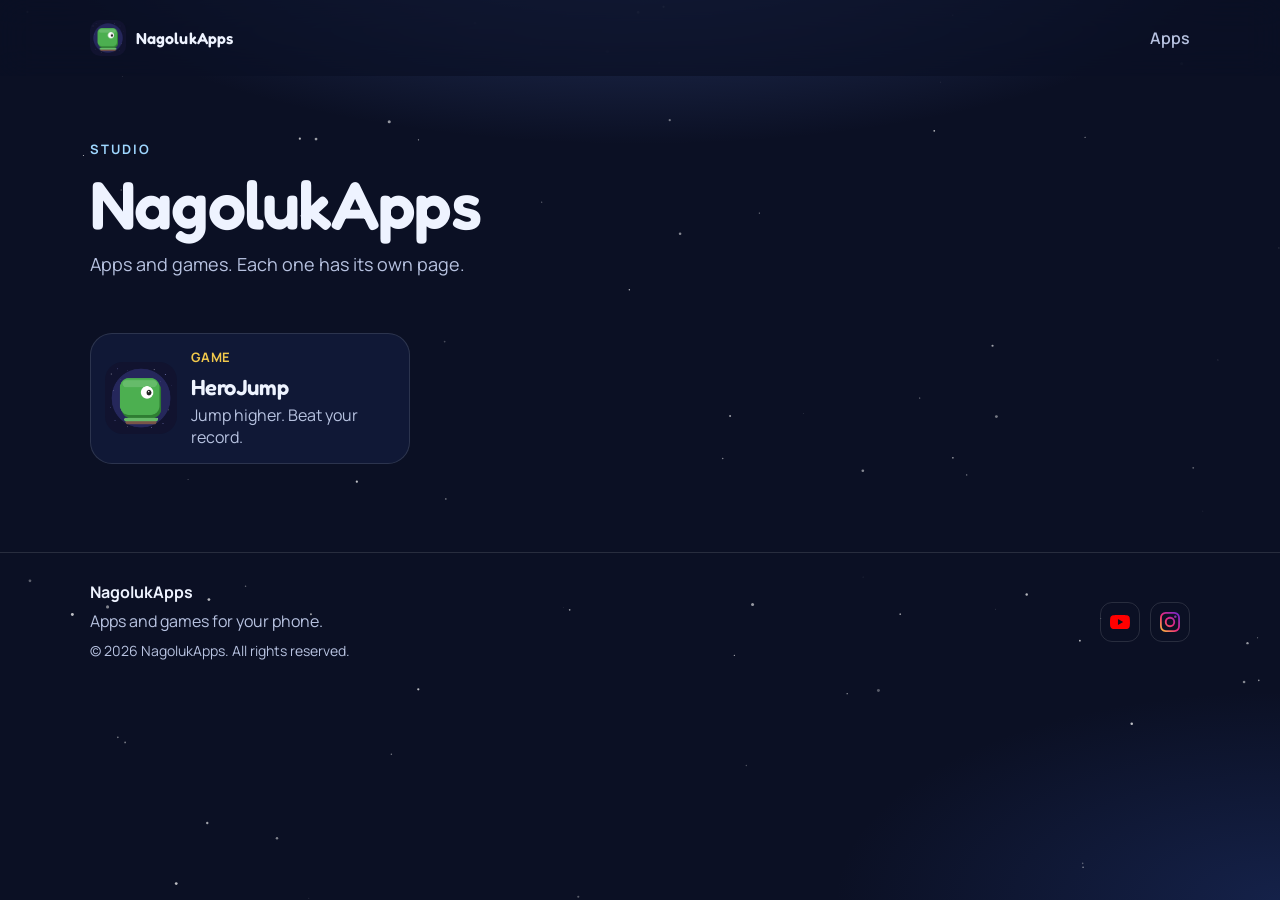
<file: index.html>
<!DOCTYPE html>
<html lang="en">
  <head>
    <meta charset="UTF-8" />
    <meta name="viewport" content="width=device-width, initial-scale=1" />
    <title>NagolukApps — Apps and games</title>
    <meta
      name="description"
      content="NagolukApps makes mobile apps and games. Browse the list and open one for its own page."
    />
    <meta name="robots" content="index, follow" />
    <meta name="author" content="NagolukApps" />
    <meta name="theme-color" content="#0c1228" />
    <link rel="icon" href="favicon.png" />

    <meta property="og:type" content="website" />
    <meta property="og:url" content="" />
    <meta property="og:site_name" content="NagolukApps" />
    <meta property="og:title" content="NagolukApps — Apps and games" />
    <meta
      property="og:description"
      content="Mobile apps and games from NagolukApps. Each one has its own page."
    />
    <meta property="og:image" content="assets/icon-herojump.png" />
    <meta property="og:image:alt" content="NagolukApps" />
    <meta property="og:locale" content="en_US" />

    <meta name="twitter:card" content="summary" />
    <meta name="twitter:title" content="NagolukApps — Apps and games" />
    <meta
      name="twitter:description"
      content="Mobile apps and games from NagolukApps. Each one has its own page."
    />
    <meta name="twitter:image" content="assets/icon-herojump.png" />

    <script type="application/ld+json">
      {
        "@context": "https://schema.org",
        "@type": "CollectionPage",
        "name": "NagolukApps",
        "url": "",
        "description": "Mobile apps and games from NagolukApps. Open one to see what it does and where to download it.",
        "mainEntity": {
          "@type": "ItemList",
          "itemListElement": [
            {
              "@type": "ListItem",
              "position": 1,
              "name": "HeroJump",
              "url": "herojump/"
            }
          ]
        }
      }
    </script>
    <script src="js/seo.js"></script>
    <link rel="preconnect" href="https://fonts.googleapis.com" />
    <link rel="preconnect" href="https://fonts.gstatic.com" crossorigin />
    <link
      href="https://fonts.googleapis.com/css2?family=Fredoka:wght@500;600;700&family=Manrope:wght@400;500;600;700&display=swap"
      rel="stylesheet"
    />
    <link rel="stylesheet" href="css/style.css" />
  </head>
  <body data-root="">
    <div class="sky" aria-hidden="true">
      <canvas id="stars"></canvas>
    </div>

    <header class="site-header">
      <a class="brand" href="#top">
        <img src="favicon.png" alt="" width="36" height="36" />
        <span>NagolukApps</span>
      </a>
      <button class="nav-toggle" type="button" aria-expanded="false" aria-controls="site-nav">
        <span class="sr-only">Menu</span>
        <span></span>
        <span></span>
        <span></span>
      </button>
      <nav id="site-nav" class="site-nav">
        <a href="#apps">Apps</a>
      </nav>
    </header>

    <main id="top">
      <section class="home" id="apps" aria-labelledby="apps-title">
        <div class="studio">
          <p class="eyebrow">Studio</p>
          <h1 id="apps-title">NagolukApps</h1>
          <p class="lead">Apps and games. Each one has its own page.</p>
        </div>

        <div class="shelf">
          <a class="tile" href="herojump/">
            <img src="assets/icon-herojump.png" alt="" width="72" height="72" />
            <div>
              <p class="app-meta">Game</p>
              <h2>HeroJump</h2>
              <p>Jump higher. Beat your record.</p>
            </div>
          </a>
        </div>
      </section>
    </main>

    <footer class="site-footer">
      <div>
        <strong>NagolukApps</strong>
        <p>Apps and games for your phone.</p>
        <p class="copyright">© <span data-year>2026</span> NagolukApps. All rights reserved.</p>
      </div>
      <nav class="social" aria-label="Social">
        <a class="youtube" href="https://www.youtube.com/@NagolukApps" target="_blank" rel="noopener noreferrer" aria-label="YouTube">
          <svg viewBox="0 0 24 24" aria-hidden="true"><path fill="currentColor" d="M23.498 6.186a3.016 3.016 0 0 0-2.122-2.136C19.505 3.545 12 3.545 12 3.545s-7.505 0-9.377.505A3.017 3.017 0 0 0 .502 6.186C0 8.07 0 12 0 12s0 3.93.502 5.814a3.016 3.016 0 0 0 2.122 2.136c1.871.505 9.376.505 9.376.505s7.505 0 9.377-.505a3.015 3.015 0 0 0 2.122-2.136C24 15.93 24 12 24 12s0-3.93-.502-5.814zM9.545 15.568V8.432L15.818 12l-6.273 3.568z"/></svg>
        </a>
        <a class="instagram" href="https://www.instagram.com/nagolukapps/" target="_blank" rel="noopener noreferrer" aria-label="Instagram">
          <svg viewBox="0 0 24 24" aria-hidden="true"><defs><linearGradient id="ig" x1="0%" y1="100%" x2="100%" y2="0%"><stop offset="0%" stop-color="#f9ce34"/><stop offset="45%" stop-color="#ee2a7b"/><stop offset="100%" stop-color="#6228d7"/></linearGradient></defs><path fill="url(#ig)" d="M7.0301.084c-1.2768.0602-2.1487.264-2.911.5634-.7888.3075-1.4575.72-2.1228 1.3877-.6652.6677-1.075 1.3368-1.3802 2.127-.2954.7638-.4956 1.6365-.552 2.914-.0564 1.2775-.0689 1.6882-.0626 4.947.0062 3.2586.0206 3.6671.0825 4.9473.061 1.2765.264 2.1482.5635 2.9107.308.7889.72 1.4573 1.388 2.1228.6679.6655 1.3365 1.0743 2.1285 1.38.7632.295 1.6361.4961 2.9134.552 1.2773.056 1.6884.069 4.9462.0627 3.2578-.0062 3.668-.0207 4.9478-.0814 1.28-.0607 2.147-.2652 2.9098-.5633.7889-.3086 1.4578-.72 2.1228-1.3881.665-.6682 1.0745-1.3378 1.3795-2.1284.2957-.7632.4966-1.636.552-2.9124.056-1.2809.0692-1.6898.063-4.948-.0063-3.2583-.021-3.6668-.0817-4.9465-.0607-1.2797-.264-2.1487-.5633-2.9117-.3084-.7889-.72-1.4568-1.3876-2.1228C21.2982 1.33 20.628.9208 19.8378.6165 19.074.321 18.2017.1197 16.9244.0645 15.6471.0093 15.236-.005 11.977.0014 8.718.0076 8.31.0215 7.0301.0839m.1402 21.6932c-1.17-.0509-1.8053-.2453-2.2287-.408-.5606-.216-.96-.4771-1.3819-.895-.422-.4178-.6811-.8186-.9-1.378-.1644-.4234-.3624-1.058-.4171-2.228-.0595-1.2645-.072-1.6442-.079-4.848-.007-3.2037.0053-3.583.0607-4.848.05-1.169.2456-1.805.408-2.2282.216-.5613.4762-.96.895-1.3816.4188-.4217.8184-.6814 1.3783-.9003.423-.1651 1.0575-.3614 2.227-.4171 1.2655-.06 1.6447-.072 4.848-.079 3.2033-.007 3.5835.005 4.8495.0608 1.169.0508 1.8053.2445 2.228.408.5608.216.96.4754 1.3816.895.4217.4194.6816.8176.9005 1.3787.1653.4217.3617 1.056.4169 2.2263.0602 1.2655.0739 1.645.0796 4.848.0058 3.203-.0055 3.5834-.061 4.848-.051 1.17-.245 1.8055-.408 2.2294-.216.5604-.4763.96-.8954 1.3814-.419.4215-.8181.6811-1.3783.9-.4224.1649-1.0577.3617-2.2262.4174-1.2656.0595-1.6448.072-4.8493.079-3.2045.007-3.5825-.006-4.848-.0608M16.953 5.5864A1.44 1.44 0 1 0 18.39 4.144a1.44 1.44 0 0 0-1.437 1.4424M5.8385 12.012c.0067 3.4032 2.7706 6.1557 6.173 6.1493 3.4026-.0065 6.157-2.7701 6.1506-6.1733-.0065-3.4032-2.771-6.1565-6.174-6.1498-3.403.0067-6.156 2.771-6.1496 6.1738M8 12.0077a4 4 0 1 1 4.008 3.9921A3.9996 3.9996 0 0 1 8 12.0077"/></svg>
        </a>
      </nav>
    </footer>

    <script src="js/main.js"></script>
  </body>
</html>
</file>
<file: css/style.css>
:root {
  --bg: #0b1024;
  --ink: #eef3ff;
  --muted: #b7c2e0;
  --line: rgba(255, 255, 255, 0.12);
  --yellow: #f2c94c;
  --green: #7ed957;
  --card: rgba(18, 28, 62, 0.72);
  --shadow: 0 24px 60px rgba(0, 0, 0, 0.35);
  --header: 76px;
}

* {
  box-sizing: border-box;
}

html {
  scroll-behavior: smooth;
}

body {
  margin: 0;
  min-height: 100vh;
  color: var(--ink);
  font-family: Manrope, "Segoe UI", sans-serif;
  background: var(--bg);
}

img {
  max-width: 100%;
  display: block;
}

a {
  color: inherit;
}

.sr-only {
  position: absolute;
  width: 1px;
  height: 1px;
  padding: 0;
  margin: -1px;
  overflow: hidden;
  clip: rect(0, 0, 0, 0);
  border: 0;
}

.sky {
  position: fixed;
  inset: 0;
  z-index: -1;
  background:
    radial-gradient(ellipse 80% 42% at 50% -10%, rgba(92, 124, 214, 0.42), transparent 62%),
    radial-gradient(ellipse 60% 40% at 100% 100%, rgba(46, 78, 168, 0.28), transparent 58%),
    #0b1024;
}

#stars {
  width: 100%;
  height: 100%;
  display: block;
}

.site-header {
  position: sticky;
  top: 0;
  z-index: 20;
  display: flex;
  align-items: center;
  justify-content: space-between;
  gap: 16px;
  height: var(--header);
  padding: 0 7vw;
  background: rgba(11, 16, 36, 0.72);
  backdrop-filter: blur(16px);
  border-bottom: 1px solid transparent;
}

.site-header.is-scrolled {
  border-bottom-color: var(--line);
}

.brand {
  display: flex;
  align-items: center;
  gap: 10px;
  text-decoration: none;
  font-family: Fredoka, Manrope, sans-serif;
  font-weight: 600;
  letter-spacing: 0.01em;
}

.brand img {
  width: 36px;
  height: 36px;
  border-radius: 10px;
}

.site-nav {
  display: flex;
  gap: 22px;
}

.site-nav a {
  text-decoration: none;
  color: var(--muted);
  font-weight: 600;
}

.site-nav a:hover,
.site-nav a:focus-visible {
  color: var(--ink);
}

.nav-toggle {
  display: none;
  width: 44px;
  height: 44px;
  padding: 10px;
  border: 1px solid var(--line);
  border-radius: 12px;
  background: transparent;
  cursor: pointer;
}

.nav-toggle span {
  display: block;
  height: 2px;
  margin: 5px 0;
  background: var(--ink);
  border-radius: 2px;
}

main {
  width: min(1120px, 86vw);
  margin: 0 auto;
}

.hero,
.play,
.catalog {
  scroll-margin-top: calc(var(--header) + 12px);
}

.home {
  padding: 36px 0 88px;
}

.studio {
  max-width: 640px;
  padding: 28px 0 28px;
}

.studio h1 {
  margin: 0 0 12px;
  font-size: clamp(42px, 6vw, 68px);
  line-height: 1;
}

.hero {
  display: grid;
  grid-template-columns: 1.05fr 0.95fr;
  gap: 48px;
  align-items: center;
  min-height: calc(100vh - var(--header));
  padding: 36px 0 72px;
}

.eyebrow {
  margin: 0 0 12px;
  color: #9fd7ff;
  font-size: 13px;
  font-weight: 700;
  letter-spacing: 0.16em;
  text-transform: uppercase;
}

.wordmark {
  width: min(460px, 100%);
  height: auto;
  margin-bottom: 18px;
  filter: drop-shadow(0 10px 18px rgba(0, 0, 0, 0.28));
}

h1,
h2,
h3 {
  font-family: Fredoka, Manrope, sans-serif;
  font-weight: 600;
  letter-spacing: -0.02em;
}

h1 {
  margin: 0 0 14px;
  font-size: clamp(34px, 4vw, 52px);
  line-height: 1.05;
}

.lead,
.section-note,
.site-footer p,
.notes p,
.notes dd,
.app-card p {
  color: var(--muted);
  line-height: 1.6;
}

.lead {
  margin: 0 0 26px;
  max-width: 34rem;
  font-size: 18px;
}

.store-row {
  display: flex;
  flex-wrap: wrap;
  gap: 12px;
}

.store-btn,
.privacy-link {
  display: inline-flex;
  align-items: center;
  gap: 10px;
  min-height: 48px;
  padding: 0 16px;
  border-radius: 14px;
  text-decoration: none;
  font-weight: 700;
}

.store-btn {
  background: #f4f7ff;
  color: #12182c;
  box-shadow: var(--shadow);
}

.store-btn.apple {
  background: linear-gradient(180deg, #2a3358, #171d36);
  color: #fff;
  border: 1px solid var(--line);
}

.store-btn svg {
  width: 18px;
  height: 18px;
  flex: none;
}

.store-btn small {
  display: block;
  font-size: 11px;
  font-weight: 600;
  opacity: 0.7;
}

.store-btn span {
  display: flex;
  flex-direction: column;
  line-height: 1.15;
}

.store-btn.is-soon,
.store-btn[aria-disabled="true"] {
  background: transparent;
  color: var(--muted);
  border: 1px dashed var(--line);
  box-shadow: none;
  cursor: default;
}

.hero-stage {
  position: relative;
  display: grid;
  place-items: center;
  min-height: 560px;
}

.phone {
  width: min(280px, 70vw);
  padding: 10px;
  border-radius: 36px;
  background: linear-gradient(180deg, #2c355c, #12182e);
  border: 1px solid rgba(255, 255, 255, 0.18);
  box-shadow: var(--shadow), 0 0 0 8px rgba(255, 255, 255, 0.03);
}

.phone video,
.phone img {
  width: 100%;
  height: auto;
  border-radius: 28px;
  background: #0b1024;
}

.float-icon {
  position: absolute;
  right: 6%;
  bottom: 8%;
  width: 96px;
  height: 96px;
  border-radius: 24px;
  animation: floaty 4.5s ease-in-out infinite;
  filter: drop-shadow(0 16px 24px rgba(0, 0, 0, 0.35));
}

@keyframes floaty {
  0%,
  100% {
    transform: translateY(0);
  }
  50% {
    transform: translateY(-12px);
  }
}

.section-head {
  max-width: 640px;
  margin-bottom: 28px;
}

h2 {
  margin: 0;
  font-size: clamp(28px, 3vw, 40px);
}

.section-note {
  margin: 10px 0 0;
}

.play {
  max-width: 720px;
  margin-bottom: 96px;
}

.notes h2 {
  font-size: clamp(32px, 4vw, 44px);
  line-height: 1.05;
  scroll-margin-top: calc(var(--header) + 16px);
}

.notes p {
  margin: 12px 0 8px;
  max-width: 36rem;
}

.how {
  margin: 28px 0 0;
  border-top: 1px solid var(--line);
}

.how div {
  display: grid;
  grid-template-columns: 140px 1fr;
  gap: 20px;
  align-items: baseline;
  padding: 16px 0;
  border-bottom: 1px solid var(--line);
}

.notes dt {
  font-family: Fredoka, Manrope, sans-serif;
  font-size: 22px;
  color: var(--yellow);
}

.notes dd {
  margin: 0;
}

.app-list {
  display: grid;
  gap: 16px;
}

.app-card {
  background: var(--card);
  border: 1px solid var(--line);
  border-radius: 22px;
  backdrop-filter: blur(10px);
}

.app-card p {
  margin: 0;
}

.shelf {
  display: grid;
  grid-template-columns: repeat(auto-fill, minmax(min(100%, 260px), 320px));
  gap: 16px;
}

.tile {
  display: grid;
  grid-template-columns: 72px 1fr;
  gap: 14px;
  align-items: center;
  padding: 14px;
  border-radius: 22px;
  border: 1px solid var(--line);
  background: var(--card);
  text-decoration: none;
  transition: transform 0.2s ease, border-color 0.2s ease;
}

.tile:hover,
.tile:focus-visible {
  transform: translateY(-3px);
  border-color: rgba(242, 201, 76, 0.55);
}

.tile img {
  width: 72px;
  height: 72px;
  border-radius: 18px;
}

.tile h2 {
  margin: 0 0 4px;
  font-size: 22px;
}

.tile p:last-child {
  margin: 0;
  color: var(--muted);
  line-height: 1.4;
}

.catalog {
  padding-bottom: 96px;
}

.app-list {
  grid-template-columns: 1fr;
}

.app-card {
  display: grid;
  grid-template-columns: 92px 1fr auto;
  gap: 22px;
  align-items: center;
  padding: 18px;
  text-decoration: none;
  transition: transform 0.2s ease, border-color 0.2s ease;
}

a.app-card:hover,
a.app-card:focus-visible {
  transform: translateY(-3px);
  border-color: rgba(242, 201, 76, 0.55);
}

.app-card img {
  width: 92px;
  height: 92px;
  border-radius: 22px;
}

.app-card h3 {
  margin: 0 0 6px;
  font-size: 26px;
}

.app-meta {
  margin: 0 0 8px;
  color: var(--yellow);
  font-size: 13px;
  font-weight: 700;
  letter-spacing: 0.04em;
  text-transform: uppercase;
}

.app-card .go {
  color: var(--ink);
  font-weight: 700;
  white-space: nowrap;
}

.site-footer {
  display: flex;
  justify-content: space-between;
  gap: 20px;
  padding: 28px 7vw 40px;
  border-top: 1px solid var(--line);
}

.site-footer p {
  margin: 6px 0 0;
}

.copyright {
  color: var(--muted);
  font-size: 14px;
}

.site-footer a {
  align-self: center;
  color: #9fd7ff;
  font-weight: 700;
}

.footer-links,
.social {
  display: flex;
  align-items: center;
  gap: 18px;
}

.social {
  gap: 10px;
}

.social a {
  display: inline-flex;
  align-items: center;
  justify-content: center;
  width: 40px;
  height: 40px;
  border: 1px solid var(--line);
  border-radius: 12px;
  color: var(--ink);
}

.social a.youtube {
  color: #ff0000;
}

.social a:hover,
.social a:focus-visible {
  border-color: rgba(242, 201, 76, 0.55);
}

.social svg {
  width: 20px;
  height: 20px;
}

.footer-links {
  flex-wrap: wrap;
}

@media (max-width: 900px) {
  .hero,
  .app-card,
  .how div {
    grid-template-columns: 1fr;
  }

  .how div {
    gap: 4px;
  }

  .hero {
    min-height: auto;
    padding-top: 28px;
  }

  .hero-copy,
  .studio {
    text-align: center;
  }

  .studio {
    margin-left: auto;
    margin-right: auto;
  }

  .shelf {
    justify-content: center;
  }

  .wordmark,
  .lead {
    margin-left: auto;
    margin-right: auto;
  }

  .store-row {
    justify-content: center;
  }

  .hero-stage {
    min-height: 0;
  }

  .float-icon {
    right: 8%;
    bottom: -8px;
  }

  .app-card .go {
    justify-self: start;
  }

  .nav-toggle {
    display: block;
  }

  .site-nav {
    display: none;
    position: absolute;
    top: var(--header);
    left: 0;
    right: 0;
    flex-direction: column;
    gap: 0;
    padding: 8px 7vw 16px;
    background: rgba(11, 16, 36, 0.96);
    border-bottom: 1px solid var(--line);
  }

  .site-nav.is-open {
    display: flex;
  }

  .site-nav a {
    padding: 12px 0;
  }

  .site-footer {
    flex-direction: column;
    align-items: flex-start;
  }
}

@media (prefers-reduced-motion: reduce) {
  html {
    scroll-behavior: auto;
  }

  .float-icon {
    animation: none;
  }

  .app-card {
    transition: none;
  }
}
</file>
